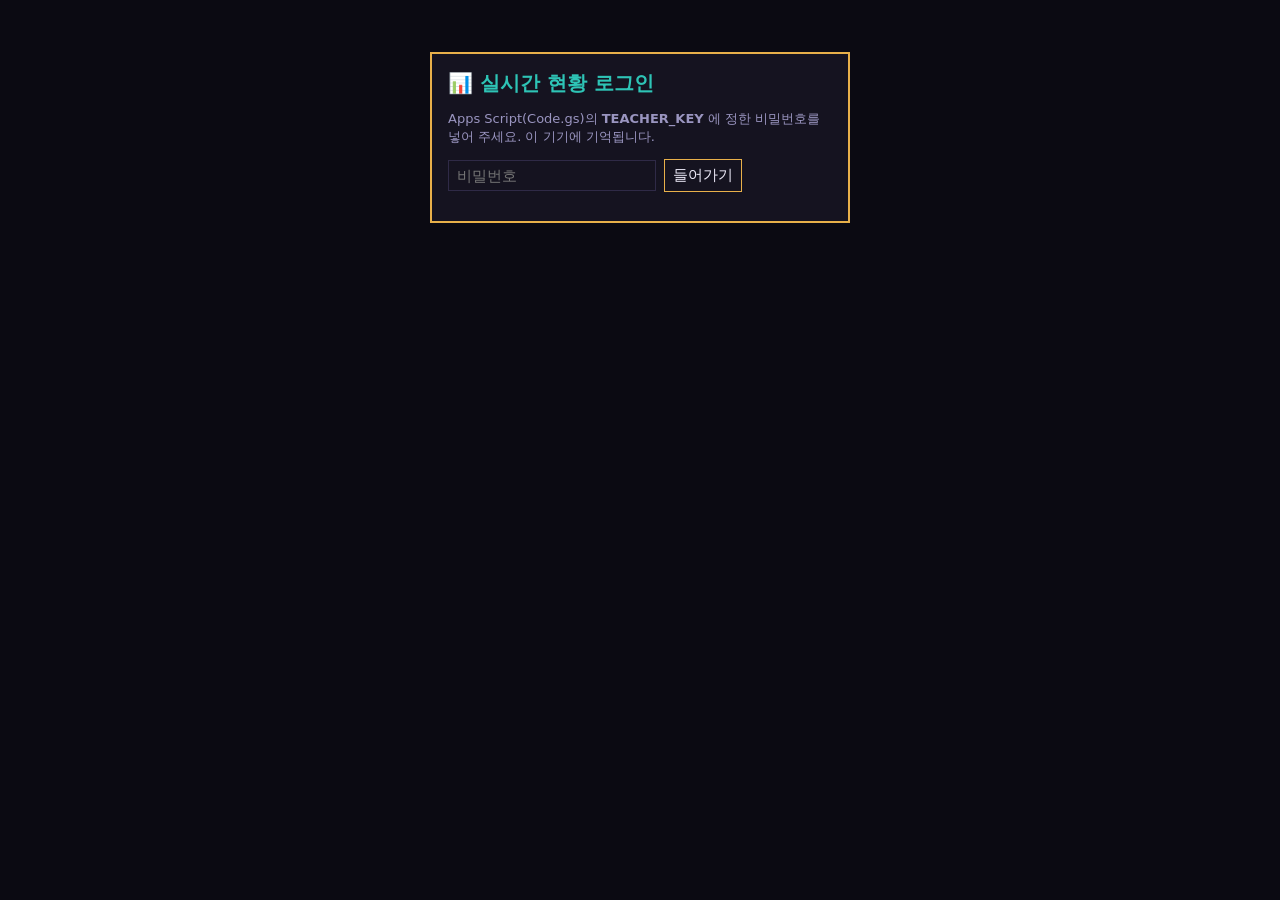
<file: sets/dashboard.html>
<!doctype html>
<html lang="ko">
<head>
  <meta charset="utf-8">
  <meta name="viewport" content="width=device-width, initial-scale=1">
  <title>포함의 결계 · 실시간 현황</title>
  <meta name="robots" content="noindex">
  <link rel="icon" href="../icons/icon-192.png">
  <style>
    :root { --bg: #0b0a12; --panel: #151320; --line: #2f2a47; --text: #ece9f7; --muted: #9a95c0; --gold: #e8b04a; --teal: #2ec4b6; --red: #ff3355; --violet: #a77bff; --cyan: #4cc9ff; }
    * { box-sizing: border-box; }
    body { margin: 0; background: var(--bg); color: var(--text); font-family: 'Noto Sans KR', system-ui, sans-serif; padding: 12px; font-size: 15px; }
    h1 { margin: 0; font-size: 20px; color: var(--teal); }
    a { color: var(--cyan); }
    .bar { display: flex; flex-wrap: wrap; gap: 8px; align-items: center; margin: 8px 0 10px; }
    input, select, button { font-size: 15px; padding: 6px 8px; background: var(--panel); color: var(--text); border: 1px solid var(--line); }
    button { border-color: var(--gold); cursor: pointer; }
    #state { font-size: 13px; color: var(--muted); }
    #state.err { color: var(--red); }
    .cards { display: grid; grid-template-columns: repeat(auto-fit, minmax(150px, 1fr)); gap: 8px; margin-bottom: 10px; }
    .card { background: var(--panel); border: 1px solid var(--line); padding: 8px 10px; }
    .card b { display: block; font-size: 26px; color: var(--gold); }
    .card.alert b { color: var(--red); }
    .card small { color: var(--muted); }
    .mbar { display: grid; grid-template-columns: repeat(10, 1fr); gap: 4px; margin-bottom: 10px; }
    .mbar div { background: var(--panel); border: 1px solid var(--line); padding: 4px; font-size: 11px; text-align: center; position: relative; overflow: hidden; }
    .mbar div i { position: absolute; left: 0; bottom: 0; height: 4px; background: var(--teal); }
    .mbar div b { display: block; font-size: 16px; color: var(--teal); }
    table { width: 100%; border-collapse: collapse; }
    th, td { border-bottom: 1px solid var(--line); padding: 6px 4px; text-align: left; vertical-align: middle; }
    th { color: var(--muted); font-weight: normal; font-size: 13px; position: sticky; top: 0; background: var(--bg); }
    tr.flag td { background: #2a0f18; }
    td.num { font-size: 20px; font-weight: bold; color: var(--gold); width: 46px; }
    .dots { display: inline-flex; gap: 3px; }
    .dots i { width: 14px; height: 14px; border: 2px solid #3a5f62; display: inline-block; }
    .dots i.on { background: var(--teal); border-color: var(--teal); }
    .dots i.cur { border-color: var(--gold); box-shadow: 0 0 6px var(--gold); }
    .dots i.sep { width: 4px; border: 0; }
    .flagtxt { color: #ffb3c1; font-size: 13px; }
    .solve { background: var(--violet); color: #fff; padding: 0 5px; font-size: 12px; }
    .muted { color: var(--muted); font-size: 13px; }
    .login { max-width: 420px; margin: 40px auto; background: var(--panel); border: 2px solid var(--gold); padding: 16px; }
    .hidden { display: none !important; }
    @media (max-width: 640px) { .mbar { grid-template-columns: repeat(5, 1fr); } .hide-sm { display: none; } }
  </style>
</head>
<body>
  <div id="login" class="login hidden">
    <h1>📊 실시간 현황 로그인</h1>
    <p class="muted">Apps Script(Code.gs)의 <b>TEACHER_KEY</b> 에 정한 비밀번호를 넣어 주세요. 이 기기에 기억됩니다.</p>
    <div class="bar"><input id="key" type="password" placeholder="비밀번호"><button id="go">들어가기</button></div>
    <p id="loginMsg" class="muted"></p>
  </div>

  <div id="app" class="hidden">
    <h1>📊 포함의 결계 · 실시간 현황</h1>
    <div class="bar">
      <label>날짜 <input id="date" type="date"></label>
      <label>반 <select id="cls"><option value="">전체</option></select></label>
      <button id="refresh">↻ 지금 새로고침</button>
      <a href="teacher.html" target="_blank">🔑 해금 코드</a>
      <button id="logout" class="hide-sm">로그아웃</button>
      <span id="state">불러오는 중…</span>
    </div>
    <div class="cards">
      <div class="card"><small>참여 학생</small><b id="cN">0</b></div>
      <div class="card alert"><small>⚠ 도움이 필요한 학생</small><b id="cFlag">0</b></div>
      <div class="card"><small>평균 공략 몬스터</small><b id="cAvg">0</b></div>
      <div class="card"><small>🔒 코드 대기 중</small><b id="cWait">0</b><small id="cWaitBy"></small></div>
      <div class="card"><small>많이 틀린 몬스터</small><div id="cHard" class="muted"></div></div>
    </div>
    <div id="mbar" class="mbar"></div>
    <table>
      <thead><tr><th>번호</th><th>지금</th><th>몬스터 (1페이즈 · 2페이즈 · 3페이즈)</th><th class="hide-sm">연성</th><th class="hide-sm">정답률</th><th>살펴볼 점</th><th class="hide-sm">마지막 신호</th></tr></thead>
      <tbody id="rows"></tbody>
    </table>
    <p class="muted">⚠ 판정: 반 중간보다 몬스터 2마리 이상 뒤처짐 · 같은 몬스터 5분 넘게 · 같은 몬스터에서 오답 3번 이상 · 3분 넘게 신호 없음(화면 꺼짐·인터넷). 10초마다 자동 갱신. 학생 폰 ⚙ → 교사 코드로 문제풀이모드를 켤 수 있어요.</p>
  </div>

  <script src="js/mathgen.js"></script>
  <script src="js/setgen.js"></script>
  <script src="js/codes.js"></script>
  <script src="js/data.js"></script>
  <script src="js/monsters.js"></script>
  <script src="js/dash.js"></script>
  <script>
    const $ = (s) => document.querySelector(s);
    const esc = (s) => String(s).replace(/[&<>"]/g, (c) => ({ '&': '&amp;', '<': '&lt;', '>': '&gt;', '"': '&quot;' })[c]);
    const KEY = 'dimension-slasher-dash-key';
    const order = DS.Progress.nodes.filter((n) => n.type === 'battle').map((n) => n.monster);
    const name = (m) => (DS.Monsters[m] ? DS.Monsters[m].name : m);
    const craftable = Object.keys(DS.Cards).filter((id) => id !== 'member');
    let rows = [], since = 1, timer = 0, chosen = null; // chosen: 선생님이 고른 반 ('' = 전체)

    // Apps Script 를 JSONP 로 읽는다 (다른 주소에서도 읽힘)
    function jsonp(params) {
      return new Promise((res, rej) => {
        const cb = `__dash${Date.now()}${Math.floor(Math.random() * 1e4)}`;
        const s = document.createElement('script');
        const t = setTimeout(() => { cleanup(); rej(new Error('timeout')); }, 20000);
        function cleanup() { clearTimeout(t); delete window[cb]; s.remove(); }
        window[cb] = (d) => { cleanup(); res(d); };
        s.onerror = () => { cleanup(); rej(new Error('load')); };
        s.src = `${DS.TRACK_URL}?${new URLSearchParams({ ...params, callback: cb })}`;
        document.head.appendChild(s);
      });
    }
    async function pull() {
      const key = localStorage.getItem(KEY) || '';
      try {
        const d = await jsonp({ mode: 'track', key, since });
        if (!d.ok) {
          if (d.error === 'key' || d.error === 'nokey') { showLogin(d.error === 'nokey' ? 'Code.gs 의 TEACHER_KEY 가 비어 있어요. 비밀번호를 정해 넣고 다시 배포해 주세요.' : '비밀번호가 달라요.'); return; }
          throw new Error(d.error);
        }
        rows = rows.concat(d.rows);
        since = d.last;
        $('#state').className = '';
        $('#state').textContent = `갱신 ${new Date().toLocaleTimeString('ko-KR')} · 기록 ${rows.length}줄`;
        draw();
      } catch (e) {
        $('#state').className = 'err';
        $('#state').textContent = e.message === 'load' || e.message === 'timeout'
          ? '⚠ 시트에 연결하지 못했어요 (새 Code.gs 를 배포했는지, 인터넷을 확인)' : `⚠ ${e.message}`;
      }
    }
    function draw() {
      const date = $('#date').value;
      const cls = DS.Dash.classes(rows, date);
      const sel = $('#cls');
      sel.innerHTML = '<option value="">전체</option>' + cls.map((k) => `<option value="${k}">${k.replace('-', '학년 ')}반</option>`).join('');
      const want = chosen != null ? chosen : (cls[0] || '');
      sel.value = want === '' || cls.includes(want) ? want : '';
      const [grade, c] = sel.value ? sel.value.split('-') : [];
      const A = DS.Dash.aggregate(rows, { date, grade, cls: c, monsters: order, craftable, name });
      $('#cN').textContent = A.students.length;
      $('#cFlag').textContent = A.flagged;
      $('#cAvg').textContent = A.avgWins.toFixed(1);
      const w = Object.entries(A.waiting);
      $('#cWait').textContent = w.reduce((a, [, n]) => a + n, 0);
      $('#cWaitBy').textContent = w.map(([k, n]) => `${k}:${n}`).join(' ');
      $('#cHard').innerHTML = A.hardest.length ? A.hardest.map(([m, n]) => `${esc(name(m))} <b style="font-size:15px;display:inline">${n}</b>`).join('<br>') : '-';
      $('#mbar').innerHTML = order.map((m) => {
        const n = A.clearBy[m] || 0, p = A.students.length ? (100 * n) / A.students.length : 0;
        return `<div title="${esc(name(m))}"><b>${n}</b>${esc(name(m))}<i style="width:${p}%"></i></div>`;
      }).join('');
      const now = Date.now();
      $('#rows').innerHTML = A.students.map((s) => {
        const nd = DS.Progress.nodes[s.node] || {};
        const where = s.cleared ? '🏁 클리어' : s.waiting ? `🔒 ${esc(s.waiting)} 대기` : s.cur ? `⚔ ${esc(name(s.cur))}`
          : nd.type === 'camp' ? `⚒ 캠프 · ${esc(DS.Progress.floors[nd.floor].title.split(' · ')[0])}` : '…';
        const dots = order.map((m, i) => `${[2, 6].includes(i) ? '<i class="sep"></i>' : ''}<i class="${s.wins.has(m) ? 'on' : s.cur === m ? 'cur' : ''}" title="${esc(name(m))}"></i>`).join('');
        const ago = s.last ? Math.round((now - s.last) / 1000) : 0;
        return `<tr class="${s.flags.length ? 'flag' : ''}"><td class="num">${s.num}</td><td>${where}${s.solve ? ' <span class="solve">풀이모드</span>' : ''}</td>`
          + `<td><span class="dots">${dots}</span> ${s.wins.size}/10</td><td class="hide-sm">${s.crafts.size}/${craftable.length}${s.exampleFails ? ` <span class="muted">(예제 오답 ${s.exampleFails})</span>` : ''}</td>`
          + `<td class="hide-sm">${s.rate == null ? '-' : s.rate + '%'}</td><td class="flagtxt">${s.flags.map((f) => esc(f.text)).join('<br>')}</td>`
          + `<td class="hide-sm muted">${ago < 60 ? ago + '초' : Math.floor(ago / 60) + '분'} 전</td></tr>`;
      }).join('') || '<tr><td colspan="7" class="muted">아직 기록이 없어요. 학생이 게임을 시작하면 나타나요.</td></tr>';
    }
    function showLogin(msg) {
      clearInterval(timer);
      $('#app').classList.add('hidden');
      $('#login').classList.remove('hidden');
      $('#loginMsg').textContent = msg || '';
    }
    function startApp() {
      $('#login').classList.add('hidden');
      $('#app').classList.remove('hidden');
      rows = []; since = 1;
      pull();
      clearInterval(timer);
      timer = setInterval(pull, 10000);
    }
    $('#go').addEventListener('click', () => { localStorage.setItem(KEY, $('#key').value.trim()); startApp(); });
    $('#key').addEventListener('keydown', (e) => { if (e.key === 'Enter') $('#go').click(); });
    $('#logout').addEventListener('click', () => { localStorage.removeItem(KEY); showLogin(''); });
    $('#refresh').addEventListener('click', pull);
    $('#date').value = DS.Codes.day();
    $('#date').addEventListener('change', draw);
    $('#cls').addEventListener('change', () => { chosen = $('#cls').value; draw(); });
    setInterval(draw, 15000); // 경과 시간 갱신
    if (localStorage.getItem(KEY)) startApp(); else showLogin('');
  </script>
</body>
</html>
</file>
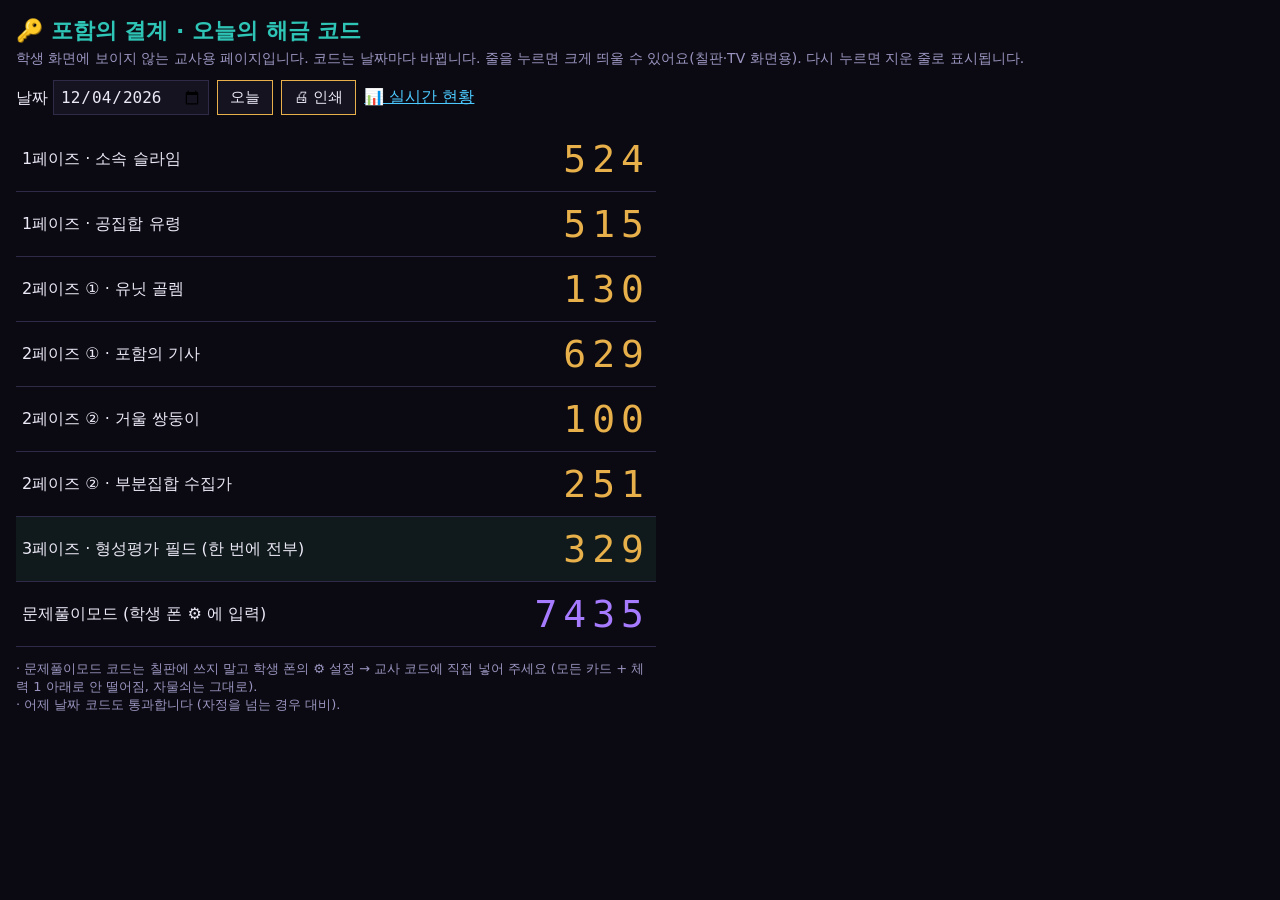
<file: sets/teacher.html>
<!doctype html>
<html lang="ko">
<head>
  <meta charset="utf-8">
  <meta name="viewport" content="width=device-width, initial-scale=1">
  <title>포함의 결계 · 교사용 해금 코드</title>
  <meta name="robots" content="noindex">
  <link rel="icon" href="../icons/icon-192.png">
  <style>
    :root { --bg: #0b0a12; --panel: #151320; --line: #2f2a47; --text: #ece9f7; --muted: #9a95c0; --gold: #e8b04a; --teal: #2ec4b6; --violet: #a77bff; }
    * { box-sizing: border-box; }
    body { margin: 0; background: var(--bg); color: var(--text); font-family: 'Noto Sans KR', system-ui, sans-serif; padding: 16px; }
    h1 { margin: 0 0 4px; font-size: 22px; color: var(--teal); }
    .sub { color: var(--muted); margin: 0 0 12px; font-size: 14px; }
    .bar { display: flex; flex-wrap: wrap; gap: 8px; align-items: center; margin-bottom: 12px; }
    input[type=date] { font-size: 16px; padding: 6px; background: var(--panel); color: var(--text); border: 1px solid var(--line); }
    button { font-size: 15px; padding: 7px 12px; background: var(--panel); color: var(--text); border: 1px solid var(--gold); cursor: pointer; }
    table { width: 100%; max-width: 640px; border-collapse: collapse; }
    td { border-bottom: 1px solid var(--line); padding: 10px 6px; font-size: 16px; }
    td.code { font-family: 'Galmuri11', monospace; font-size: 38px; color: var(--gold); letter-spacing: 6px; text-align: right; width: 150px; }
    tr.solve td.code { color: var(--violet); }
    tr.field td { background: #101a1c; }
    tr.done td { opacity: 0.35; }
    .big { position: fixed; inset: 0; background: rgba(5, 4, 10, 0.95); display: none; align-items: center; justify-content: center; flex-direction: column; cursor: pointer; }
    .big.on { display: flex; }
    .big b { font-size: 26vw; color: var(--gold); font-family: 'Galmuri11', monospace; letter-spacing: 3vw; line-height: 1; }
    .big p { font-size: 4vw; color: var(--text); margin: 8px; }
    .note { color: var(--muted); font-size: 13px; max-width: 640px; }
    @media print { body { background: #fff; color: #000; } td.code, tr.solve td.code { color: #000; } .bar, .note { display: none; } }
  </style>
</head>
<body>
  <h1>🔑 포함의 결계 · 오늘의 해금 코드</h1>
  <p class="sub">학생 화면에 보이지 않는 교사용 페이지입니다. 코드는 날짜마다 바뀝니다. 줄을 누르면 크게 띄울 수 있어요(칠판·TV 화면용). 다시 누르면 지운 줄로 표시됩니다.</p>
  <div class="bar">
    <label>날짜 <input id="day" type="date"></label>
    <button id="today">오늘</button>
    <button onclick="window.print()">🖨 인쇄</button>
    <a href="dashboard.html" style="color:#4cc9ff">📊 실시간 현황</a>
  </div>
  <table id="codes"></table>
  <p class="note">· 문제풀이모드 코드는 칠판에 쓰지 말고 학생 폰의 ⚙ 설정 → 교사 코드에 직접 넣어 주세요 (모든 카드 + 체력 1 아래로 안 떨어짐, 자물쇠는 그대로).<br>· 어제 날짜 코드도 통과합니다 (자정을 넘는 경우 대비).</p>
  <div id="big" class="big"><b></b><p></p></div>
  <script src="js/codes.js"></script>
  <script>
    const $ = (s) => document.querySelector(s);
    const done = new Set();
    function draw() {
      const d = $('#day').value;
      $('#codes').innerHTML = DS.Codes.LOCKS.map((l) => `<tr data-k="${l.key}" class="${l.key === 'solve' ? 'solve' : l.key === 'p3' ? 'field' : ''}${done.has(l.key) ? ' done' : ''}"><td>${l.label}</td><td class="code">${DS.Codes.code(l.key, d)}</td></tr>`).join('');
      document.querySelectorAll('#codes tr').forEach((tr) => tr.addEventListener('click', () => {
        const k = tr.dataset.k;
        if (k === 'solve') { alert('문제풀이모드 코드는 학생 폰에 직접 입력해 주세요: ' + DS.Codes.code(k, d)); return; }
        if (done.has(k)) { done.delete(k); draw(); return; }
        $('#big b').textContent = DS.Codes.code(k, d);
        $('#big p').textContent = tr.cells[0].textContent;
        $('#big').classList.add('on');
        done.add(k);
      }));
    }
    $('#big').addEventListener('click', () => { $('#big').classList.remove('on'); draw(); });
    $('#day').value = DS.Codes.day();
    $('#day').addEventListener('change', () => { done.clear(); draw(); });
    $('#today').addEventListener('click', () => { $('#day').value = DS.Codes.day(); done.clear(); draw(); });
    draw();
  </script>
</body>
</html>
</file>
